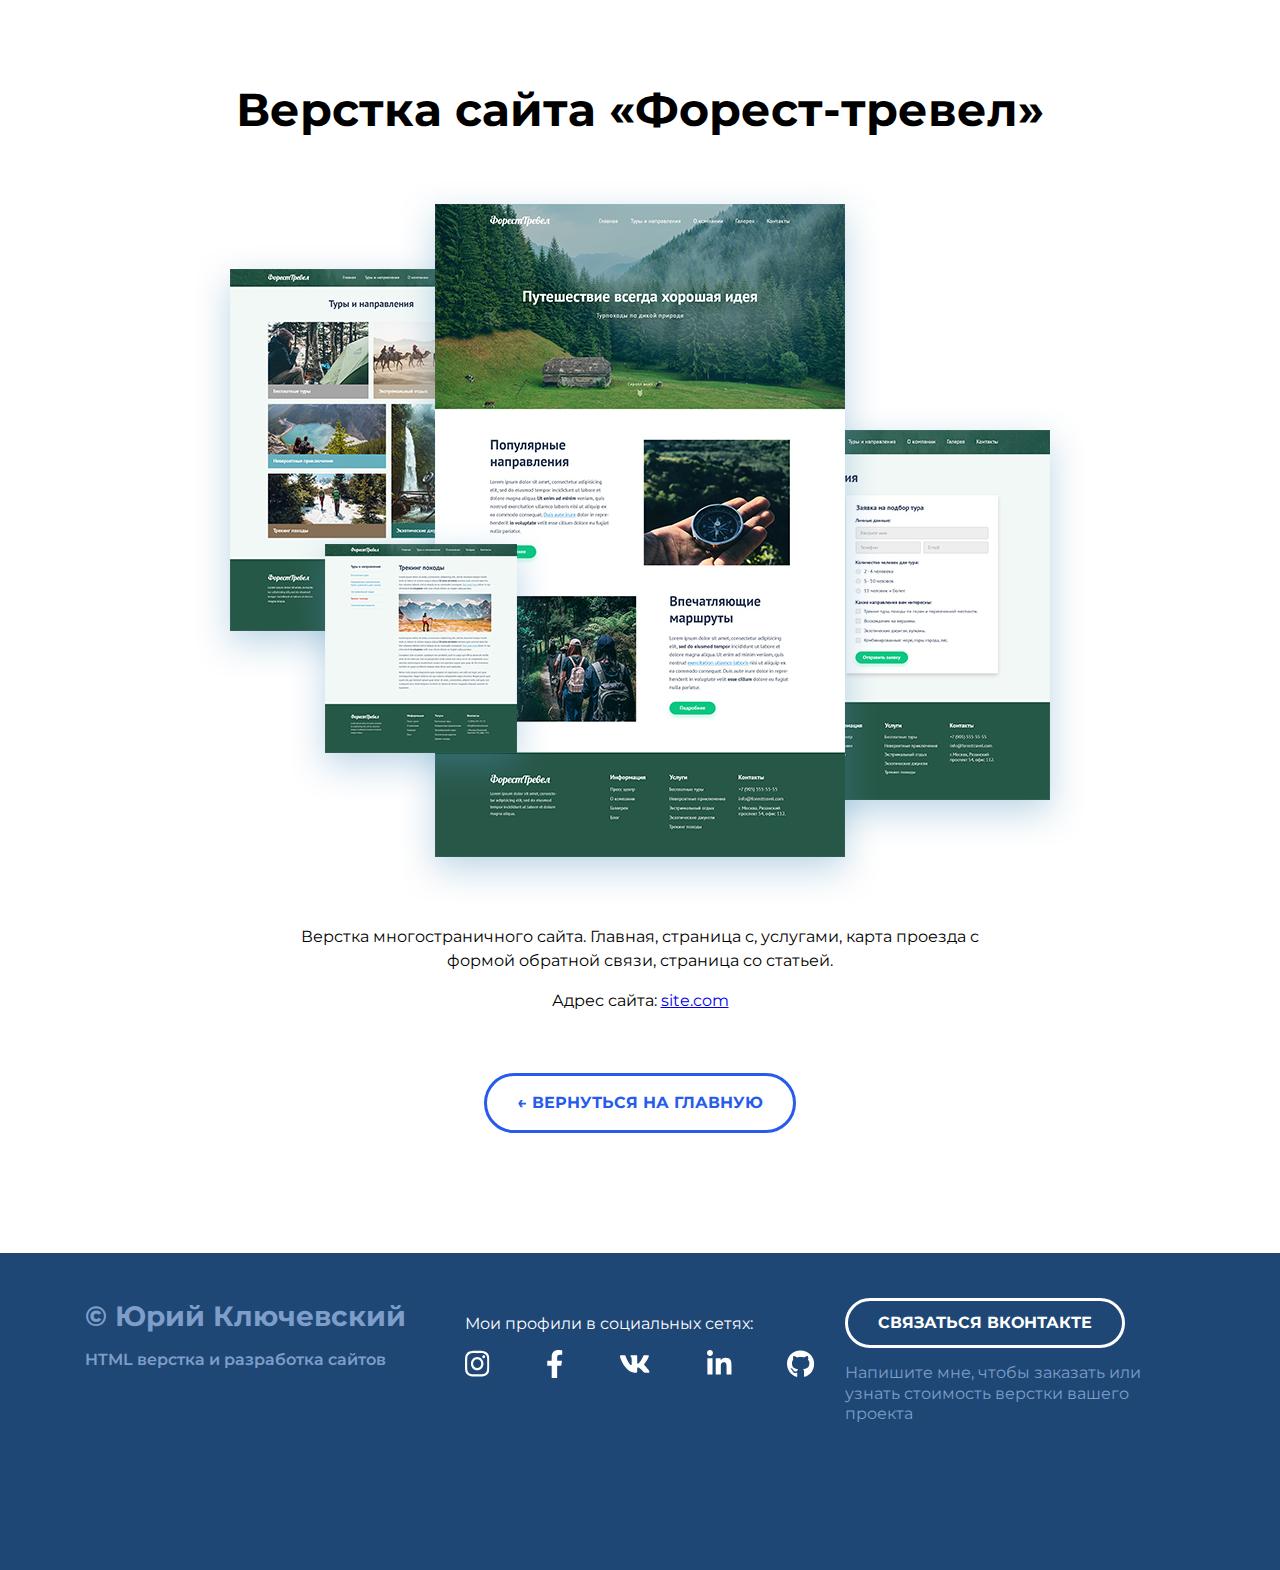
<file: forest-travel.html>
<!DOCTYPE html>
<html lang="ru">
<head>
    <meta charset="UTF-8">
    <meta http-equiv="X-UA-Compatible" content="IE=edge">
    <meta name="viewport" content="width=device-width, initial-scale=1.0">
    <link rel="stylesheet" href="./css/main.css">
    <link rel="stylesheet" href="./css/media.css">
    <link rel="preconnect" href="https://fonts.googleapis.com">
    <link rel="preconnect" href="https://fonts.gstatic.com" crossorigin>
    <link href="https://fonts.googleapis.com/css2?family=Montserrat:wght@400;600;700&display=swap" rel="stylesheet">
    <title>Проект "Форест тревел"</title>
</head>
<body>
    <main>
        <article class="project">
            <div class="container">
                <h1 class="project-header">Верстка сайта «Форест-тревел»</h1>
                <div class="project-img">
                    <img src="./img/projects/img-forest 1.png" alt="Верстка сайта forest-travel">
                </div>
                <div class="project-description">
                    <p>Верстка многостраничного сайта. Главная, страница с, услугами, карта проезда с формой обратной связи, страница со статьей. </p>
                   
                    <p>Адрес сайта: <a href="#">site.com</a> </p>
                </div>
                <a class="project-button-back" href="index.html">← ВЕРНУТЬСЯ НА ГЛАВНУЮ</a>
            </div>
        </article>
    </main>


    <footer class="footer">
        <div class="container">
            <div class="footer-row">
                <div class="footer-copyright footer-col">
                    <div class="footer-copyright-name">© Юрий Ключевский</div>
                    <p>HTML верстка и разработка сайтов</p>
                </div>

                <div class="footer-socials footer-col">
                    <p>Мои профили в социальных сетях:</p>
                    <div class="footer-icons">
                        <a href="#">
                            <img src="./img/icons/instagram 1.svg" alt="facebook-icon">
                        </a>
                        <a href="#">
                            <img src="./img/icons/facebook-f 1.svg" alt="facebook-icon">
                        </a>
                        <a href="#">
                            <img src="./img/icons/vk-brands 1.svg" alt="facebook-icon">
                        </a>
                        <a href="#">
                            <img src="./img/icons/linkedin-in-brands.svg" alt="facebook-icon">
                        </a>
                        <a href="#">
                            <img src="./img/icons/github-brands.svg" alt="facebook-icon">
                        </a>
                    </div>
                </div>

                <div class="footer-contacts footer-col">
                    <a href="#" class="footer-button">
                        Связаться Вконтакте
                    </a>
                    <p>Напишите мне, чтобы заказать или узнать стоимость верстки вашего проекта</p>
                </div>
            </div>
        </div>
    </footer>
</body>
</html>
</file>
<file: css/main.css>
*{
    box-sizing: border-box;
}

html{
    scroll-behavior: smooth;
}

body{
    margin: 0;
    font-family: 'Montserrat', sans-serif;
    /* max-width: 1440px; */
    color: #000000;
    scroll-behavior: smooth;
}

img {
    max-width: 100%;
}

.container{
    max-width: 1140px; /*for mobile + 30px*/
    margin-left: auto;
    margin-right: auto;
    /* for mobile */
    padding-left: 15px;
    padding-right: 15px;
    /* background-color: rgb(152, 142, 221); */
    }

.none{
        display: none !important;
    }

.header{
    position: relative;
    width: 100%;
    height: 100vh;
    display: flex;
    /* background-color: #556983; */
    flex-direction: column;
    align-items: center;
    text-align: center;
    justify-content: center;
    color: white;

    /* background: url("../img/header-bg.jpg") no-repeat center top / cover, 
    linear-gradient(0deg, #1E4776, #1E4776), #15549D ; */
    mix-blend-mode: normal;
}

.header-title{
    margin-bottom: 25px;
    font-weight: 700;
    font-size: 56px;
    line-height: 1.3;
}

.header-subtitle{
    font-weight: 700;
    font-size: 16px;
    line-height: 1.5;

    letter-spacing: 0.2em;
    text-transform: uppercase;
}

.header-arrow{
    position: absolute;
    width: 48px;
    height: 48px;
    bottom: 30px;
}

.portfolio{
    padding-top: 80px;
    padding-bottom: 115px;
}

.portfolio-header{
    margin-top: 0;
    margin-bottom: 70px;
    font-weight: 700;
    font-size: 46px;
    line-height: 130%;
    text-align: center;
    color: black;
}

.portfolio-cards-wrapper{
    display: flex;
    flex-wrap: wrap;
    justify-content: space-between;
}

.card{
    margin-bottom: 30px;
    max-width: 540px;
    margin: 5px;
    background-color: white;
    box-shadow: 0px 10px 40px rgba(126, 155, 189, 0.35);
    transition: transform 0.2s ease-in;
    /* flex-grow: 1; */
}

.card:hover{
    transform: translateY(-5px);
}

.card-link{
    display: block;
    padding: 20px;
    color: black;
    text-decoration: none;
    transition: color 0.2s ease-in;
}

.card:last-child, .card:nth-last-child(2){
    margin-bottom: 0;
}

.card-link:hover {
    color:rgb(39, 91, 236);
}

.card-image{
margin-bottom: 20px;
}

.card-title{
margin: 0;
margin-bottom: 13px;
font-weight: 600;
font-size: 24px;
line-height: 130%;
}

.card p {
    margin: 0;
    font-size: 16px;
    line-height: 130%;
    
}


.footer{
    padding-top: 45px;
    padding-bottom: 130px;
    background: #1E4776;
    color: white;
    
}

.footer-row{
    display: flex;
    flex-direction: row;
    justify-content: space-between;
}
.footer-copyright{
   
   
    line-height: 1.3;
    color: #7E9EC9;
}

.footer-copyright-name{
    font-weight: 700;
    font-size: 28px;
    margin: 0;
    margin-bottom: 15px;
}

.footer-copyright p {
    font-weight: 600;
    font-size: 16px;
    
}

/* .footer-socals{


} */

.footer-socals p {
    font-weight: 600;
    font-size: 16px;
    line-height: 1.3;
}

.footer-icons{
    display: flex;
    align-items: center;
    flex-direction: row;
    justify-content: space-between;
}

.footer-icons >* + *{
    margin-left: 30px;
}

.footer-col{
    max-width: 350px;
    flex-grow: 1;
}

.footer-button{
display: inline-block;
height: 50px;
padding-left: 30px;
padding-right: 30px;

border: 3px solid #ffffff;
border-radius: 50px;

color: #fff;
line-height: 44px;
font-weight: 700;
font-size: 16px;
text-transform: uppercase;
text-decoration: none;

transition: all 0.2s  ease-in;
}

.footer-button:hover{
    background-color: #fff;
    color: #1e4776;
}

.footer-contacts p {
    margin: 15px 0px;
    font-size: 16px;
    line-height: 1.3;
    color: #7E9EC9;
}
/* project */

.project{
    padding: 80px 0 120px 0;
    text-align: center;
}

.project-header{
    margin: 0;
    margin-bottom: 40px;
    font-weight: 700;
    font-size: 46px;
    line-height: 1.3;
    
}

.project-image{
max-width: 892px;
margin-bottom: 70px;
}

.project-description{
    
    font-size: 16px;
    line-height: 1.5;
    max-width: 730px;
    margin: 0 auto 60px;
}
.project-button-back{
    display: inline-block;
    height: 60px;
    padding-left: 30px;
    padding-right: 30px;

    border: 3px solid #275BEC;
    border-radius: 50px;

    color: #275BEC;
    line-height: 54px;
    font-weight: 700;
    font-size: 16px;
    text-transform: uppercase;
    text-decoration: none;

    transition: all 0.2s ease-in;
}

.project-button-back:hover{
    background-color: #275BEC;
    color: white;
}
</file>
<file: css/media.css>
@media (max-width: 1140px){
    .card{
        width: calc((50% - 15px));
    }

    .footer{
        padding-top: 40px;
        padding-bottom: 60px;
    }

    .footer-row{
        flex-direction: column-reverse;
        align-items: center;
        text-align: center;
    }
    .footer-col{
        margin-bottom: 50px;
    }
    .footer-col:first-child {
        margin-bottom: 0;
    }
    
}

@media (max-width: 760px){
    .header-title{
        font-size: 32px;
    }
    .header-subtitle{
        font-size: 14px;
    }
    .portfolio{
        padding-top: 40px;
        padding-bottom: 60px;
    }
    .portfolio-header{
        font-size: 32px;
        padding-bottom: 30px;
    }

    .portfolio-cards-wrapper{
        justify-content: center;
    }
    .card{
        width: 100%;
        max-width: 530px;
    }
    .card:nth-last-child(2){
        margin-bottom: 30px;
    }
    .card-link{
        padding: 15px;
    }

    .card-image{
        margin-bottom: 20px;
    }

    .card-title{
        font-size: 18px;
        margin-bottom: 10px;
    }
    .card p {
        font-size: 14px;
    }

    .footer-copyright-name{
        font-size: 18px;
        margin-bottom: 5px;
    }

    .footer-copyright p{
        font-size: 14px;
    }

    .footer-socials p{
        font-size: 14px;
    }

    .footer-contacts p{
        font-size: 14px;
        margin: 0;
        margin-top: 15px;
    }

    .project {
        padding-top: 40px;
        padding-bottom: 60px;
    }
    .project-header{
        font-size: 28px;
        margin-bottom: 30px;
    }

    .project-img{
        margin-bottom: 20px;
    }
    .project-description{
        margin-bottom: 50px;
    }

    .project-button-back{
        padding: 0 10px;
        width: 100%;
        max-width: 320px;
    }
}
</file>
